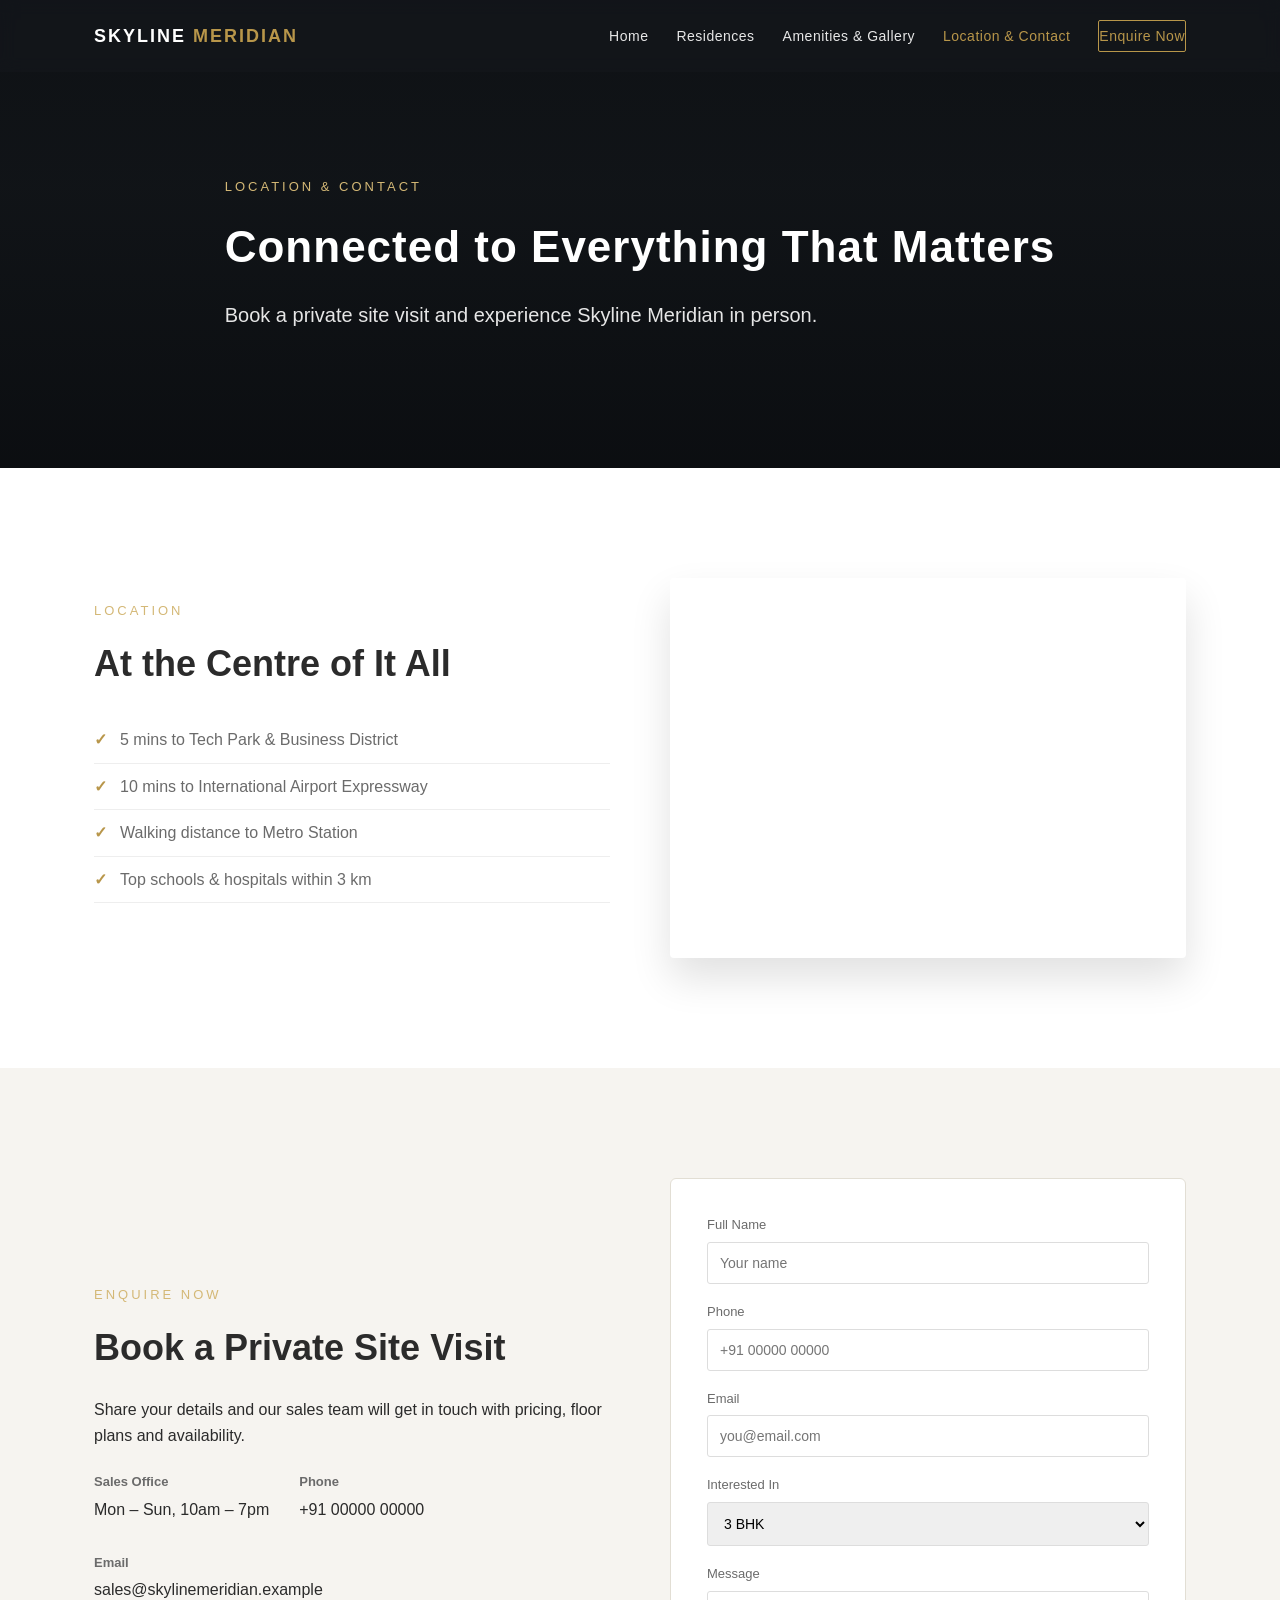
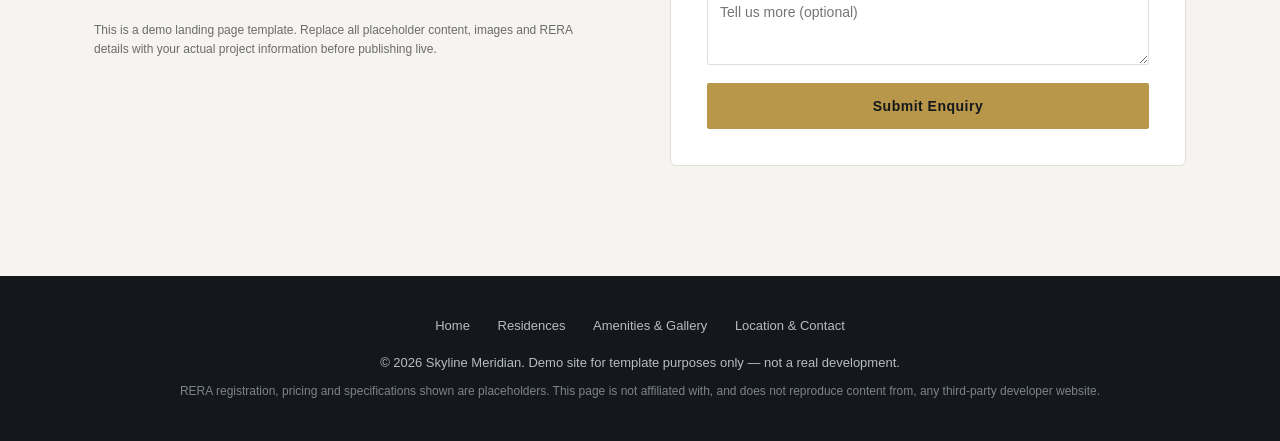
<file: contact.html>
<!DOCTYPE html>
<html lang="en">
<head>
<meta charset="UTF-8">
<meta name="viewport" content="width=device-width, initial-scale=1.0">
<title>Location &amp; Contact | Skyline Meridian</title>
<link rel="stylesheet" href="style.css">
</head>
<body>

<header class="navbar">
  <div class="container nav-inner">
    <div class="logo">SKYLINE <span>MERIDIAN</span></div>
    <nav class="main-nav">
      <a href="index.html">Home</a>
      <a href="residences.html">Residences</a>
      <a href="amenities.html">Amenities &amp; Gallery</a>
      <a href="contact.html">Location &amp; Contact</a>
      <a href="contact.html" class="nav-cta">Enquire Now</a>
    </nav>
    <button class="menu-toggle" aria-label="Menu"><span></span><span></span><span></span></button>
  </div>
</header>

<section class="hero hero-small">
  <div class="hero-slides">
    <div class="hero-slide" style="background-image:url('https://picsum.photos/seed/skyline-loc1/1800/900')"></div>
    <div class="hero-slide" style="background-image:url('https://picsum.photos/seed/skyline-loc2/1800/900')"></div>
  </div>
  <div class="hero-overlay"></div>
  <div class="container hero-content">
    <p class="eyebrow">Location &amp; Contact</p>
    <h1>Connected to Everything That Matters</h1>
    <p class="hero-sub">Book a private site visit and experience Skyline Meridian in person.</p>
  </div>
</section>

<section class="section">
  <div class="container two-col">
    <div class="reveal">
      <p class="eyebrow">Location</p>
      <h2>At the Centre of It All</h2>
      <ul class="location-list">
        <li>5 mins to Tech Park &amp; Business District</li>
        <li>10 mins to International Airport Expressway</li>
        <li>Walking distance to Metro Station</li>
        <li>Top schools &amp; hospitals within 3 km</li>
      </ul>
    </div>
    <iframe class="map-embed reveal" src="https://www.google.com/maps?q=Bengaluru&output=embed" loading="lazy" title="Location map"></iframe>
  </div>
</section>

<section class="section alt-bg contact">
  <div class="container two-col">
    <div class="reveal">
      <p class="eyebrow">Enquire Now</p>
      <h2>Book a Private Site Visit</h2>
      <p>Share your details and our sales team will get in touch with pricing,
      floor plans and availability.</p>
      <div class="contact-info">
        <div><strong>Sales Office</strong>Mon &ndash; Sun, 10am &ndash; 7pm</div>
        <div><strong>Phone</strong>+91 00000 00000</div>
        <div><strong>Email</strong>sales@skylinemeridian.example</div>
      </div>
      <p class="disclaimer">This is a demo landing page template. Replace all
      placeholder content, images and RERA details with your actual project
      information before publishing live.</p>
    </div>
    <form class="enquiry-form reveal" onsubmit="event.preventDefault(); alert('Demo form — connect this to your CRM or a form service to go live.');">
      <label>Full Name<input type="text" required placeholder="Your name"></label>
      <label>Phone<input type="tel" required placeholder="+91 00000 00000"></label>
      <label>Email<input type="email" required placeholder="you@email.com"></label>
      <label>Interested In
        <select>
          <option>3 BHK</option>
          <option>4 BHK</option>
          <option>5 BHK Penthouse</option>
        </select>
      </label>
      <label>Message<textarea rows="3" placeholder="Tell us more (optional)"></textarea></label>
      <button type="submit" class="btn btn-primary full-width">Submit Enquiry</button>
    </form>
  </div>
</section>

<footer class="footer">
  <div class="container">
    <nav>
      <a href="index.html">Home</a>
      <a href="residences.html">Residences</a>
      <a href="amenities.html">Amenities &amp; Gallery</a>
      <a href="contact.html">Location &amp; Contact</a>
    </nav>
    <p>&copy; 2026 Skyline Meridian. Demo site for template purposes only &mdash; not a real development.</p>
    <p class="disclaimer">RERA registration, pricing and specifications shown are placeholders. This
    page is not affiliated with, and does not reproduce content from, any third-party developer website.</p>
  </div>
</footer>

<script src="script.js"></script>
</body>
</html>
</file>
<file: style.css>
:root {
  --gold: #b8964a;
  --gold-light: #d4b876;
  --dark: #14181c;
  --dark-2: #1e2429;
  --text: #2b2b2b;
  --muted: #6b6b6b;
  --bg-alt: #f6f4f0;
  --ease: cubic-bezier(0.22, 1, 0.36, 1);
}

* { box-sizing: border-box; margin: 0; padding: 0; }

html { scroll-behavior: smooth; }

body {
  font-family: -apple-system, "Segoe UI", Helvetica, Arial, sans-serif;
  color: var(--text);
  line-height: 1.6;
  opacity: 0;
  animation: pageIn 0.6s var(--ease) forwards;
}

@keyframes pageIn {
  from { opacity: 0; }
  to { opacity: 1; }
}

.container {
  max-width: 1140px;
  margin: 0 auto;
  padding: 0 24px;
}

a { text-decoration: none; color: inherit; }
img { max-width: 100%; display: block; }

/* Navbar */
.navbar {
  position: fixed;
  top: 0; left: 0; right: 0;
  z-index: 200;
  background: rgba(20, 24, 28, 0.65);
  backdrop-filter: blur(8px);
  transition: background 0.4s var(--ease), box-shadow 0.4s var(--ease);
}
.navbar.scrolled {
  background: rgba(20, 24, 28, 0.96);
  box-shadow: 0 4px 24px rgba(0,0,0,0.25);
}
.nav-inner {
  display: flex;
  align-items: center;
  justify-content: space-between;
  height: 72px;
}
.logo {
  color: #fff;
  font-weight: 700;
  letter-spacing: 2px;
  font-size: 18px;
}
.logo span { color: var(--gold); }
nav.main-nav { display: flex; align-items: center; }
nav.main-nav a {
  color: #e7e7e7;
  margin-left: 28px;
  font-size: 14px;
  letter-spacing: 0.5px;
  position: relative;
  padding: 4px 0;
  transition: color 0.25s;
}
nav.main-nav a::after {
  content: "";
  position: absolute;
  left: 0; bottom: -2px;
  width: 0%;
  height: 1px;
  background: var(--gold);
  transition: width 0.3s var(--ease);
}
nav.main-nav a:hover { color: var(--gold); }
nav.main-nav a:hover::after { width: 100%; }
nav.main-nav a.active { color: var(--gold); }
.nav-cta {
  border: 1px solid var(--gold);
  padding: 8px 18px;
  border-radius: 2px;
}
.nav-cta::after { display: none; }
.nav-cta:hover { background: var(--gold); color: #14181c !important; }

.menu-toggle {
  display: none;
  flex-direction: column;
  gap: 5px;
  background: none;
  border: none;
  cursor: pointer;
  padding: 8px;
}
.menu-toggle span { width: 24px; height: 2px; background: #fff; transition: 0.3s; }

/* Hero with Ken Burns slideshow */
.hero {
  position: relative;
  min-height: 100vh;
  display: flex;
  align-items: center;
  overflow: hidden;
  background: var(--dark);
}
.hero.hero-small { min-height: 52vh; }
.hero-slides {
  position: absolute;
  inset: 0;
  z-index: 0;
}
.hero-slide {
  position: absolute;
  inset: 0;
  background-size: cover;
  background-position: center;
  opacity: 0;
  transform: scale(1.08);
  animation: kenburns 20s ease-in-out infinite;
}
.hero-slide:nth-child(1) { animation-delay: 0s; }
.hero-slide:nth-child(2) { animation-delay: 5s; }
.hero-slide:nth-child(3) { animation-delay: 10s; }
.hero-slide:nth-child(4) { animation-delay: 15s; }
@keyframes kenburns {
  0%   { opacity: 0; transform: scale(1.08); }
  4%   { opacity: 1; }
  22%  { opacity: 1; transform: scale(1.16); }
  27%  { opacity: 0; }
  100% { opacity: 0; }
}
.hero-overlay {
  position: absolute;
  inset: 0;
  background: linear-gradient(180deg, rgba(10,12,15,0.55) 0%, rgba(10,12,15,0.35) 40%, rgba(10,12,15,0.85) 100%);
  z-index: 1;
}
.hero-content { position: relative; z-index: 2; color: #fff; padding-top: 72px; }
.eyebrow {
  text-transform: uppercase;
  letter-spacing: 3px;
  font-size: 13px;
  color: var(--gold-light);
  margin-bottom: 14px;
}
.eyebrow.center { text-align: center; }
.hero h1 {
  font-size: 64px;
  font-weight: 700;
  margin-bottom: 16px;
  letter-spacing: 1px;
}
.hero-small h1 { font-size: 44px; }
.hero-sub { font-size: 20px; margin-bottom: 32px; color: #e6e6e6; max-width: 640px; }
.hero-actions { display: flex; gap: 16px; margin-bottom: 40px; }
.rera { font-size: 12px; color: #b7bcc2; }
.scroll-cue {
  position: absolute;
  bottom: 28px; left: 50%;
  transform: translateX(-50%);
  z-index: 2;
  color: #ddd;
  font-size: 12px;
  letter-spacing: 2px;
  text-transform: uppercase;
  display: flex;
  flex-direction: column;
  align-items: center;
  gap: 8px;
}
.scroll-cue .line { width: 1px; height: 34px; background: linear-gradient(#fff, transparent); animation: scrollcue 1.8s ease-in-out infinite; }
@keyframes scrollcue { 0% { transform: scaleY(0); transform-origin: top; } 50% { transform: scaleY(1); transform-origin: top; } 51% { transform-origin: bottom; } 100% { transform: scaleY(0); transform-origin: bottom; } }

.btn {
  display: inline-block;
  padding: 14px 30px;
  font-size: 14px;
  letter-spacing: 0.5px;
  border-radius: 2px;
  cursor: pointer;
  border: 1px solid transparent;
  transition: transform 0.25s var(--ease), background 0.25s, box-shadow 0.25s;
}
.btn:hover { transform: translateY(-2px); }
.btn-primary { background: var(--gold); color: #14181c; font-weight: 600; }
.btn-primary:hover { background: var(--gold-light); box-shadow: 0 10px 24px rgba(184,150,74,0.35); }
.btn-outline { border-color: #fff; color: #fff; }
.btn-outline:hover { background: rgba(255,255,255,0.12); }
.btn-sm { padding: 10px 20px; font-size: 13px; }
.full-width { width: 100%; }

/* Sections */
.section { padding: 110px 0; }
.alt-bg { background: var(--bg-alt); }
h2 { font-size: 36px; margin-bottom: 20px; }
.center { text-align: center; }
.section h2.center, .section p.section-sub { max-width: 640px; margin-left: auto; margin-right: auto; }
.section-sub { color: var(--muted); text-align: center; margin-bottom: 10px; }

.two-col {
  display: grid;
  grid-template-columns: 1fr 1fr;
  gap: 60px;
  align-items: center;
}

.stat-row {
  display: flex;
  gap: 40px;
  list-style: none;
  margin-top: 30px;
  flex-wrap: wrap;
}
.stat-row li { display: flex; flex-direction: column; }
.stat-row strong { font-size: 28px; color: var(--dark); font-variant-numeric: tabular-nums; }
.stat-row span { font-size: 13px; color: var(--muted); }

.photo {
  width: 100%;
  border-radius: 4px;
  object-fit: cover;
  height: 380px;
  box-shadow: 0 20px 40px rgba(0,0,0,0.12);
}

/* Reveal on scroll */
.reveal {
  opacity: 0;
  transform: translateY(28px);
  transition: opacity 0.8s var(--ease), transform 0.8s var(--ease);
}
.reveal.visible { opacity: 1; transform: translateY(0); }
.reveal-stagger.visible .stagger-item { opacity: 1; transform: translateY(0); }
.stagger-item {
  opacity: 0;
  transform: translateY(24px);
  transition: opacity 0.6s var(--ease), transform 0.6s var(--ease);
}
.reveal-stagger.visible .stagger-item:nth-child(1) { transition-delay: 0.05s; }
.reveal-stagger.visible .stagger-item:nth-child(2) { transition-delay: 0.15s; }
.reveal-stagger.visible .stagger-item:nth-child(3) { transition-delay: 0.25s; }
.reveal-stagger.visible .stagger-item:nth-child(4) { transition-delay: 0.35s; }
.reveal-stagger.visible .stagger-item:nth-child(5) { transition-delay: 0.45s; }
.reveal-stagger.visible .stagger-item:nth-child(6) { transition-delay: 0.55s; }
.reveal-stagger.visible .stagger-item:nth-child(7) { transition-delay: 0.65s; }
.reveal-stagger.visible .stagger-item:nth-child(8) { transition-delay: 0.75s; }

/* Configurations */
.config-grid {
  display: grid;
  grid-template-columns: repeat(3, 1fr);
  gap: 24px;
  margin-top: 50px;
}
.config-card {
  border: 1px solid #e2ded4;
  border-radius: 6px;
  background: #fff;
  overflow: hidden;
  transition: transform 0.35s var(--ease), box-shadow 0.35s var(--ease);
}
.config-card:hover { transform: translateY(-8px); box-shadow: 0 24px 48px rgba(0,0,0,0.12); }
.config-card img { height: 200px; object-fit: cover; }
.config-card-body { padding: 30px 26px; text-align: center; }
.config-card.featured { border-color: var(--gold); }
.config-card h3 { font-size: 22px; margin-bottom: 8px; }
.config-size { color: var(--muted); font-size: 14px; margin-bottom: 6px; }
.config-price { font-size: 18px; color: var(--gold); font-weight: 600; margin-bottom: 22px; }
.spec-table { width: 100%; margin-top: 60px; border-collapse: collapse; }
.spec-table th, .spec-table td { padding: 16px; text-align: left; border-bottom: 1px solid #e6e2d8; font-size: 14px; }
.spec-table th { color: var(--muted); text-transform: uppercase; font-size: 12px; letter-spacing: 1px; }

/* Amenities */
.amenity-grid {
  display: grid;
  grid-template-columns: repeat(4, 1fr);
  gap: 30px;
  margin-top: 50px;
}
.amenity {
  text-align: center;
  padding: 30px 20px;
  border-radius: 6px;
  transition: transform 0.3s var(--ease), background 0.3s;
}
.amenity:hover { transform: translateY(-6px); background: #fff; box-shadow: 0 16px 32px rgba(0,0,0,0.08); }
.amenity-icon { font-size: 36px; margin-bottom: 14px; }
.amenity h4 { font-size: 15px; margin-bottom: 6px; }
.amenity span { font-size: 13px; color: var(--muted); }

/* Gallery */
.gallery-grid {
  display: grid;
  grid-template-columns: repeat(3, 1fr);
  grid-auto-rows: 220px;
  gap: 18px;
  margin-top: 50px;
}
.gallery-item {
  overflow: hidden;
  border-radius: 4px;
  cursor: pointer;
  position: relative;
}
.gallery-item.tall { grid-row: span 2; }
.gallery-item img {
  width: 100%; height: 100%; object-fit: cover;
  transition: transform 0.6s var(--ease);
}
.gallery-item:hover img { transform: scale(1.08); }
.gallery-item .cap {
  position: absolute; left: 0; right: 0; bottom: 0;
  padding: 14px 16px;
  background: linear-gradient(180deg, transparent, rgba(0,0,0,0.65));
  color: #fff; font-size: 13px;
  opacity: 0; transition: opacity 0.3s;
}
.gallery-item:hover .cap { opacity: 1; }

.lightbox {
  position: fixed; inset: 0; z-index: 500;
  background: rgba(10,10,10,0.94);
  display: flex; align-items: center; justify-content: center;
  opacity: 0; pointer-events: none;
  transition: opacity 0.3s;
}
.lightbox.open { opacity: 1; pointer-events: all; }
.lightbox img { max-width: 88vw; max-height: 84vh; border-radius: 4px; box-shadow: 0 20px 60px rgba(0,0,0,0.5); }
.lightbox-close {
  position: absolute; top: 24px; right: 32px;
  color: #fff; font-size: 32px; cursor: pointer; background: none; border: none;
}

/* Location */
.location-list { list-style: none; margin: 24px 0 32px; }
.location-list li {
  padding: 10px 0 10px 26px;
  position: relative;
  border-bottom: 1px solid #eee;
  color: var(--muted);
}
.location-list li::before {
  content: "\2713";
  position: absolute;
  left: 0;
  color: var(--gold);
  font-weight: 700;
}
.map-embed {
  width: 100%; height: 380px; border: 0; border-radius: 4px;
  box-shadow: 0 20px 40px rgba(0,0,0,0.12);
}

/* Contact */
.enquiry-form {
  background: #fff;
  padding: 36px;
  border-radius: 6px;
  border: 1px solid #e2ded4;
  display: flex;
  flex-direction: column;
  gap: 18px;
}
.enquiry-form label {
  display: flex;
  flex-direction: column;
  font-size: 13px;
  color: var(--muted);
  gap: 6px;
}
.enquiry-form input, .enquiry-form select, .enquiry-form textarea {
  padding: 12px;
  border: 1px solid #ddd;
  border-radius: 3px;
  font-size: 14px;
  font-family: inherit;
  transition: border-color 0.25s, box-shadow 0.25s;
}
.enquiry-form input:focus, .enquiry-form select:focus, .enquiry-form textarea:focus {
  outline: none; border-color: var(--gold); box-shadow: 0 0 0 3px rgba(184,150,74,0.15);
}
.disclaimer { font-size: 12px; color: var(--muted); margin-top: 18px; }
.contact-info { display: flex; gap: 30px; margin-top: 24px; flex-wrap: wrap; }
.contact-info div strong { display: block; font-size: 13px; color: var(--muted); margin-bottom: 4px; }

/* CTA banner */
.cta-banner {
  background: linear-gradient(120deg, #1a2027, #2c3540 60%, #3a3020);
  color: #fff;
  padding: 80px 0;
  text-align: center;
}
.cta-banner h2 { color: #fff; }
.cta-banner p { color: #cfd3d8; margin-bottom: 30px; }

/* Footer */
.footer {
  background: var(--dark);
  color: #b7bcc2;
  padding: 40px 0;
  font-size: 13px;
  text-align: center;
}
.footer .disclaimer { color: #7d838a; margin-top: 8px; }
.footer nav { margin-bottom: 16px; }
.footer nav a { margin: 0 12px; color: #b7bcc2; }
.footer nav a:hover { color: var(--gold); }

@media (max-width: 860px) {
  nav.main-nav { position: fixed; top: 72px; left: 0; right: 0; background: rgba(20,24,28,0.98); flex-direction: column; padding: 20px 0; transform: translateY(-120%); transition: transform 0.35s var(--ease); }
  nav.main-nav.open { transform: translateY(0); }
  nav.main-nav a { margin: 14px 0; }
  .menu-toggle { display: flex; }
  .hero h1 { font-size: 40px; }
  .two-col, .config-grid, .amenity-grid, .gallery-grid { grid-template-columns: 1fr; }
  .gallery-item.tall { grid-row: span 1; }
  .config-card.featured { transform: none; }
  .stat-row { gap: 24px; }
}
</file>
